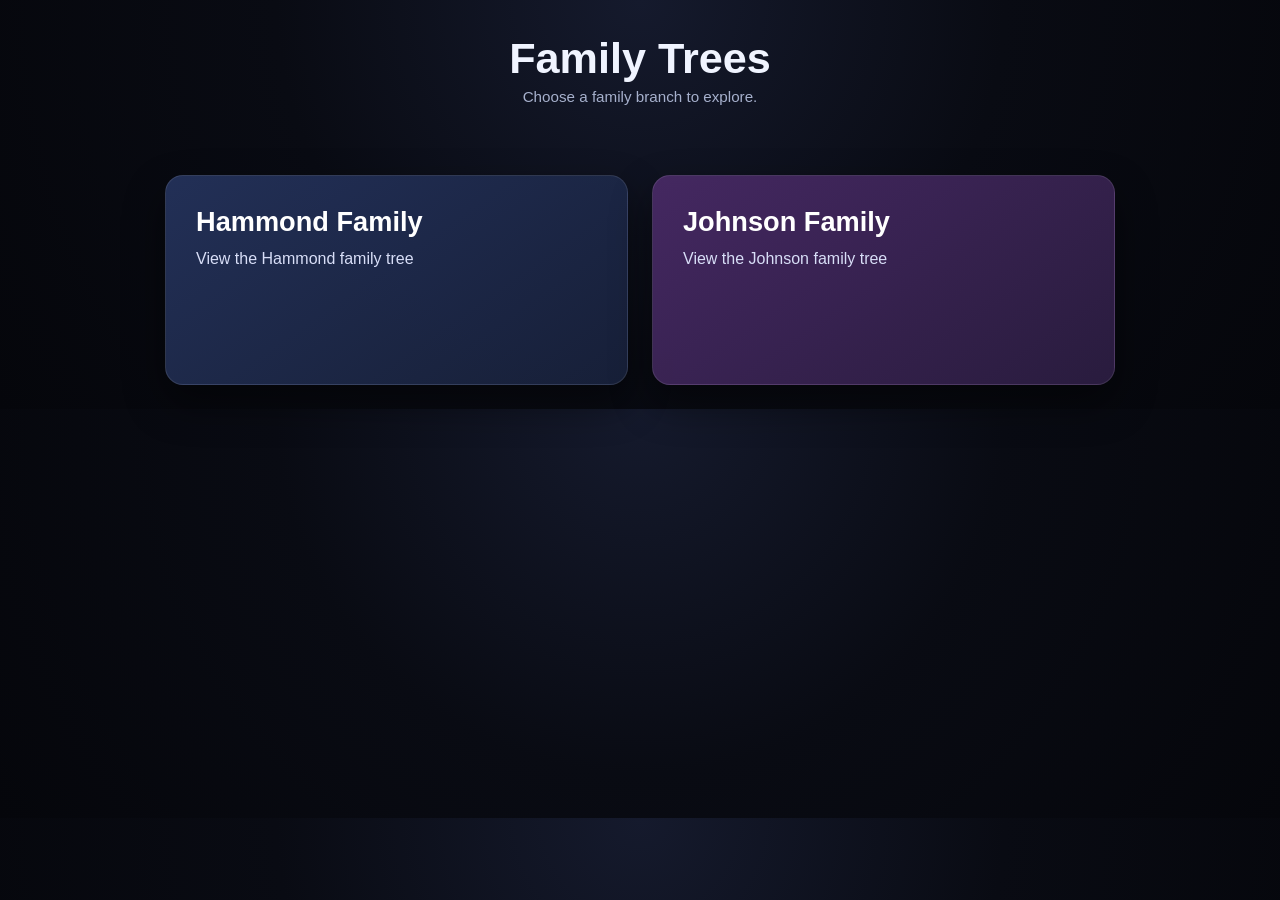
<file: index.html>
<!DOCTYPE html>
<html lang="en">
<head>
  <meta charset="utf-8" />
  <title>Family Trees</title>
  <link rel="stylesheet" href="style.css" />
  <meta name="viewport" content="width=device-width, initial-scale=1" />
</head>

<body>
  <header class="site-header">
    <h1>Family Trees</h1>
    <p class="subtitle">Choose a family branch to explore.</p>
  </header>

  <main class="family-picker">
    <a class="family-card hammond-card" href="families/hammond.html">
      <h2>Hammond Family</h2>
      <p>View the Hammond family tree</p>
    </a>

    <a class="family-card johnson-card" href="families/johnson.html">
      <h2>Johnson Family</h2>
      <p>View the Johnson family tree</p>
    </a>
  </main>
</body>
</html>
</file>
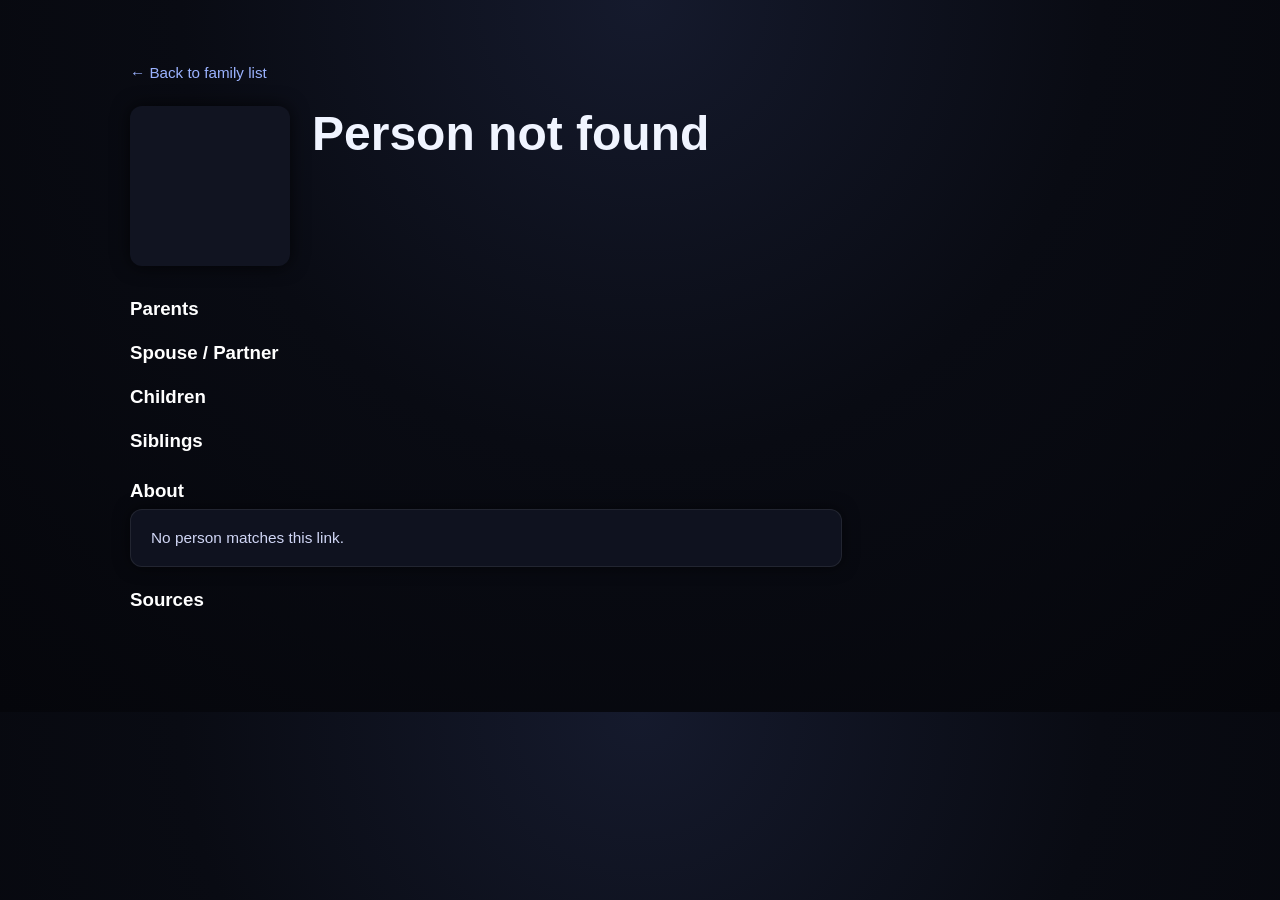
<file: people/index.html>
<!DOCTYPE html>
<html lang="en">
<head>
  <meta charset="utf-8" />
  <title>Person details</title>
  <link rel="stylesheet" href="../style.css" />
  <meta name="viewport" content="width=device-width, initial-scale=1" />
</head>

<body>
  <main class="person-page">
    <a href="../index.html" class="back-link">&larr; Back to family list</a>

    <section class="person-main">
      <div class="person-photo-wrapper">
        <img id="person-photo" alt="Person photo" />
      </div>

      <div class="person-main-text">
        <h1 id="person-name"></h1>
        <p id="person-dob"></p>
        <p id="person-dod"></p>
      </div>
    </section>

    <section class="person-section">
      <h3>Parents</h3>
      <ul id="person-parents"></ul>
    </section>

    <section class="person-section">
      <h3>Spouse / Partner</h3>
      <ul id="person-spouses"></ul>
    </section>

    <section class="person-section">
      <h3>Children</h3>
      <ul id="person-children"></ul>
    </section>

    <section class="person-section">
      <h3>Siblings</h3>
      <ul id="person-siblings"></ul>
    </section>

    <section class="person-section person-notes">
      <h3 id="about-header">About</h3>
      <div class="person-notes-card">
        <p id="person-notes"></p>
      </div>
    </section>

    <section class="person-section">
      <h3>Sources</h3>
      <ul id="person-sources"></ul>
    </section>
  </main>

  <script src="../data.js"></script>
  <script src="../people.js"></script>
</body>
</html>
</file>
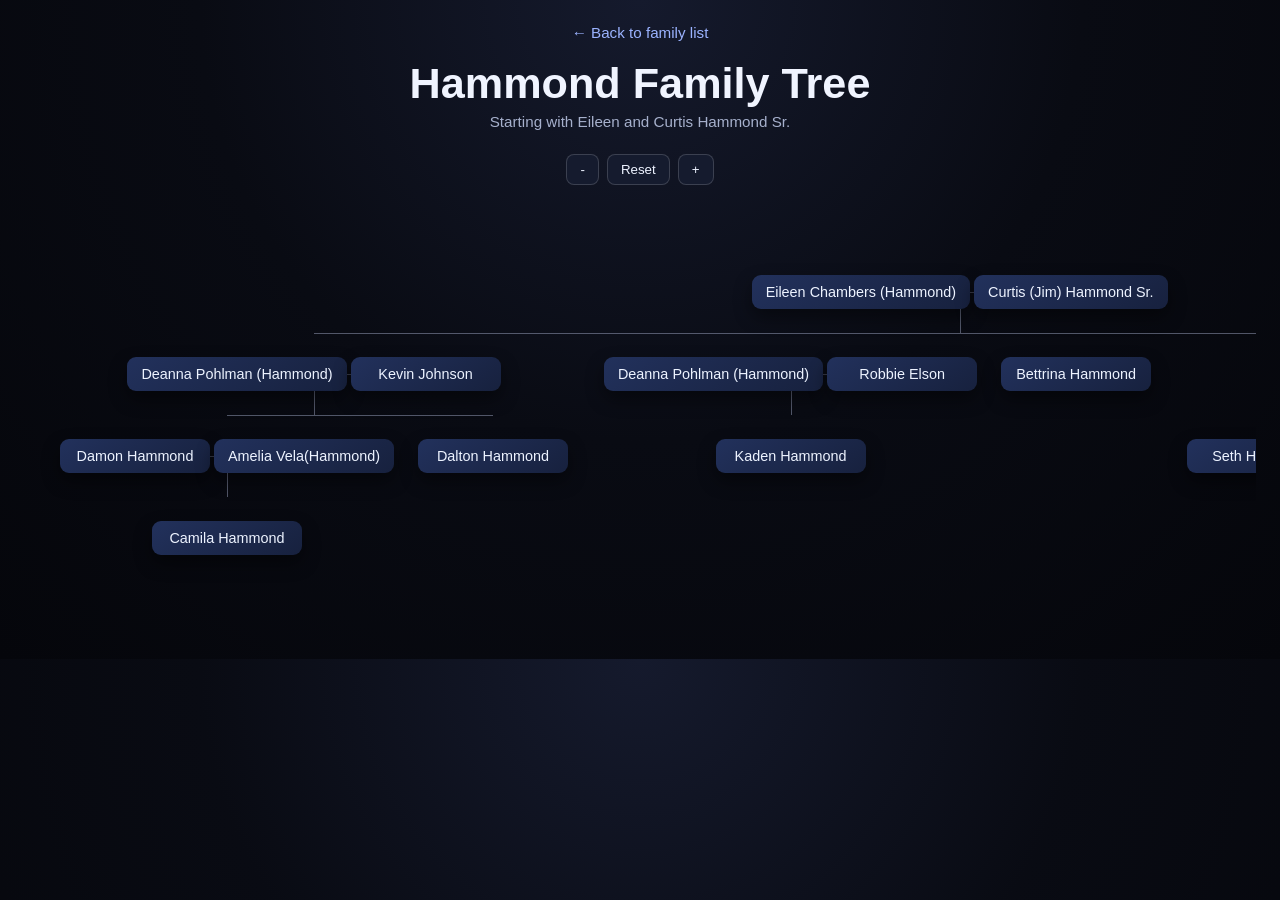
<file: families/hammond.html>
<!DOCTYPE html>
<html lang="en">
<head>
  <meta charset="utf-8" />
  <title>Hammond Family Tree</title>
  <link rel="stylesheet" href="../style.css" />
  <meta name="viewport" content="width=device-width, initial-scale=1" />
</head>

<body>
  <header class="site-header">
    <a href="../index.html" class="back-link center-back">&larr; Back to family list</a>
    <h1>Hammond Family Tree</h1>
    <p class="subtitle">Starting with Eileen and Curtis Hammond Sr.</p>
  </header>

  <main>
    <div class="tree-toolbar">
      <button id="zoom-out" type="button">-</button>
      <button id="zoom-reset" type="button">Reset</button>
      <button id="zoom-in" type="button">+</button>
    </div>

    <div class="tree-wrapper">
      <div class="tree" id="tree-canvas">
        <ul id="tree-root"></ul>
      </div>
    </div>
  </main>

  <script src="../data.js"></script>
  <script src="../tree.js"></script>
  <script>
    document.addEventListener("DOMContentLoaded", () => {
      renderFamilyTree({
        rootParents: ["eileen", "curtis"],
        containerId: "tree-root",
        theme: "hammond"
      });

      setupTreeZoom("tree-canvas");
    });
  </script>
</body>
</html>
</file>
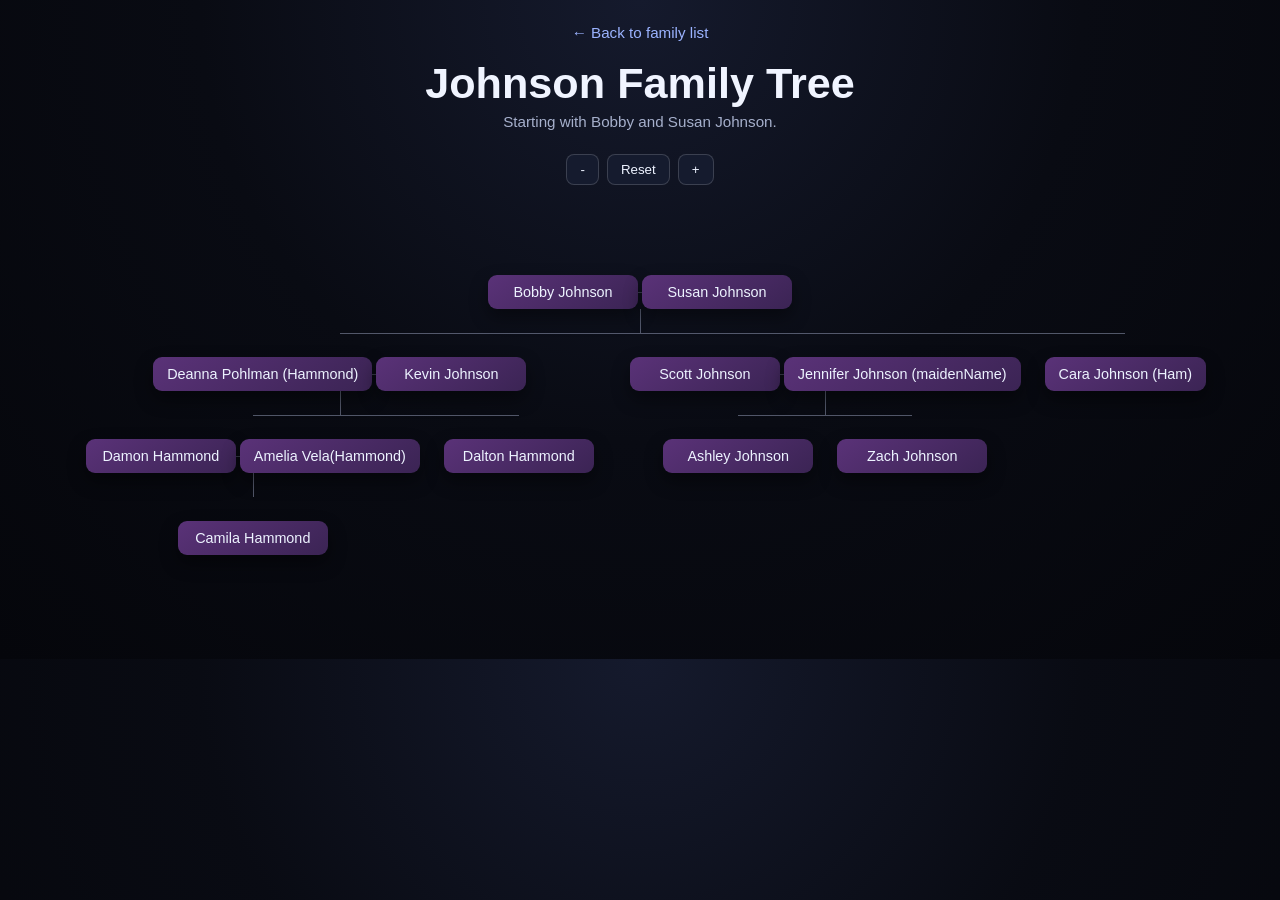
<file: families/johnson.html>
<!DOCTYPE html>
<html lang="en">
<head>
  <meta charset="utf-8" />
  <title>Johnson Family Tree</title>
  <link rel="stylesheet" href="../style.css" />
  <meta name="viewport" content="width=device-width, initial-scale=1" />
</head>

<body>
  <header class="site-header">
    <a href="../index.html" class="back-link center-back">&larr; Back to family list</a>
    <h1>Johnson Family Tree</h1>
    <p class="subtitle">Starting with Bobby and Susan Johnson.</p>
  </header>

  <main>
    <div class="tree-toolbar">
      <button id="zoom-out" type="button">-</button>
      <button id="zoom-reset" type="button">Reset</button>
      <button id="zoom-in" type="button">+</button>
    </div>

    <div class="tree-wrapper">
      <div class="tree" id="tree-canvas">
        <ul id="tree-root"></ul>
      </div>
    </div>
  </main>

  <script src="../data.js"></script>
  <script src="../tree.js"></script>
  <script>
    document.addEventListener("DOMContentLoaded", () => {
      renderFamilyTree({
        rootParents: ["bobby", "susan"],
        containerId: "tree-root",
        theme: "johnson"
      });

      setupTreeZoom("tree-canvas");
    });
  </script>
</body>
</html>
</file>
<file: style.css>
* {
  box-sizing: border-box;
}

body {
  margin: 0;
  padding: 24px;
  font-family: Arial, sans-serif;
  background:
    radial-gradient(circle at top, #151a2d 0, #090b13 48%, #05060b 100%);
  color: #f0f4ff;
  text-align: center;
}

.site-header {
  margin-bottom: 36px;
}

.site-header h1 {
  margin: 10px 0 5px;
  font-size: clamp(1.7rem, 4vw, 2.7rem);
}

.subtitle {
  margin: 0;
  color: #a6b0cc;
  font-size: 0.95rem;
}

.back-link {
  display: inline-block;
  color: #9bb3ff;
  text-decoration: none;
  font-size: 0.95rem;
}

.back-link:hover {
  text-decoration: underline;
}

.center-back {
  margin-bottom: 8px;
}

/* ===== Family picker ===== */

.family-picker {
  width: min(950px, 100%);
  margin: 70px auto 0;
  display: grid;
  grid-template-columns: repeat(2, minmax(240px, 1fr));
  gap: 24px;
}

.family-card {
  min-height: 210px;
  padding: 30px;
  border-radius: 18px;
  color: #ffffff;
  text-decoration: none;
  text-align: left;
  box-shadow: 0 18px 40px rgba(0, 0, 0, 0.45);
  transition:
    transform 0.18s ease,
    box-shadow 0.18s ease,
    border-color 0.18s ease;
  border: 1px solid rgba(255, 255, 255, 0.1);
}

.family-card:hover {
  transform: translateY(-6px);
  box-shadow: 0 28px 55px rgba(0, 0, 0, 0.55);
  border-color: rgba(255, 255, 255, 0.28);
}

.family-card h2 {
  margin: 0 0 12px;
  font-size: 1.7rem;
}

.family-card p {
  margin: 0;
  color: #d8def7;
}

.hammond-card {
  background:
    linear-gradient(145deg, rgba(36, 50, 91, 0.95), rgba(24, 33, 58, 0.95));
}

.johnson-card {
  background:
    linear-gradient(145deg, rgba(72, 42, 101, 0.95), rgba(43, 29, 65, 0.95));
}

/* ===== Tree toolbar ===== */

.tree-toolbar {
  margin: -12px auto 22px;
  display: flex;
  justify-content: center;
  gap: 8px;
}

.tree-toolbar button {
  border: 1px solid rgba(255, 255, 255, 0.16);
  background: #151b2e;
  color: #eef3ff;
  border-radius: 8px;
  padding: 7px 13px;
  cursor: pointer;
}

.tree-toolbar button:hover {
  background: #222b47;
}

/* ===== Family tree layout ===== */

.tree-wrapper {
  width: 100%;
  overflow: auto;
  padding: 20px 0 80px;
}

.tree {
  display: inline-block;
  min-width: max-content;
  transition: transform 0.15s ease;
}

.tree ul {
  padding-top: 24px;
  position: relative;
  padding-left: 0;
  list-style-type: none;
  margin: 0;
}

.tree li {
  display: inline-block;
  text-align: center;
  vertical-align: top;
  padding: 24px 12px 0;
  position: relative;
}

.tree li::before,
.tree li::after {
  content: "";
  position: absolute;
  top: 0;
  border-top: 1px solid rgba(170, 180, 210, 0.45);
  width: 50%;
  height: 24px;
}

.tree li::before {
  left: 0;
}

.tree li::after {
  right: 0;
}

.tree li:only-child::before,
.tree li:only-child::after {
  display: none;
}

.tree li:first-child::before,
.tree li:last-child::after {
  border: none;
}

.tree ul::before {
  content: "";
  position: absolute;
  top: 0;
  left: 50%;
  border-left: 1px solid rgba(170, 180, 210, 0.45);
  width: 0;
  height: 24px;
}

.tree > ul#tree-root::before {
  display: none;
}

.tree > ul#tree-root > li::before,
.tree > ul#tree-root > li::after {
  border: none;
}

.parent-pair {
  display: inline-flex;
  justify-content: center;
  align-items: center;
  gap: 4px;
  position: relative;
}

.parent-pair::before {
  content: "";
  position: absolute;
  left: 16px;
  right: 16px;
  top: 50%;
  border-top: 1px solid rgba(210, 220, 255, 0.25);
  z-index: 0;
}

.person-box {
  position: relative;
  z-index: 1;
  display: inline-flex;
  justify-content: center;
  align-items: center;
  min-width: 150px;
  min-height: 34px;
  padding: 8px 14px;
  border-radius: 9px;
  color: #edf3ff;
  text-decoration: none;
  font-size: 0.9rem;
  line-height: 1.15;
  white-space: nowrap;
  box-shadow: 0 8px 18px rgba(0, 0, 0, 0.42);
  transition:
    transform 0.12s ease,
    filter 0.12s ease,
    box-shadow 0.12s ease;
}

.person-box:hover {
  transform: translateY(-2px) scale(1.035);
  filter: brightness(1.14);
  box-shadow: 0 12px 24px rgba(0, 0, 0, 0.52);
}

.person-box.hammond {
  background: linear-gradient(145deg, #22315c, #17213e);
}

.person-box.johnson {
  background: linear-gradient(145deg, #5a3278, #3b2454);
}

.person-box.default {
  background: linear-gradient(145deg, #273252, #192133);
}

.person-box-name {
  overflow: hidden;
  text-overflow: ellipsis;
}

/* ===== Person detail page ===== */

.person-page {
  max-width: 1100px;
  margin: 30px auto 60px;
  padding: 10px 40px;
  text-align: left;
}

.person-main {
  display: flex;
  align-items: flex-start;
  gap: 22px;
  margin: 24px 0 32px;
}

.person-photo-wrapper {
  width: 160px;
  height: 160px;
  border-radius: 12px;
  overflow: hidden;
  background-color: #111421;
  box-shadow: 0 0 18px rgba(0, 0, 0, 0.7);
  flex-shrink: 0;
}

#person-photo {
  display: block;
  width: 100%;
  height: 100%;
  object-fit: cover;
}

.person-main-text h1 {
  margin: 0 0 10px;
  font-size: clamp(2rem, 5vw, 3rem);
}

.person-main-text p {
  margin: 3px 0;
  font-size: 0.98rem;
  color: #d8def7;
}

.person-section {
  margin-top: 22px;
}

.person-section h3 {
  margin-bottom: 7px;
  color: #ffffff;
}

.person-section ul {
  list-style: disc;
  padding-left: 22px;
  margin: 4px 0 0;
}

.person-section li {
  margin: 3px 0;
  color: #d7ddf3;
}

.person-link-inline,
.person-section a {
  color: #9bb3ff;
  text-decoration: none;
}

.person-link-inline:hover,
.person-section a:hover {
  text-decoration: underline;
}

.person-notes {
  margin-top: 28px;
}

.person-notes-card {
  background-color: rgba(17, 20, 33, 0.92);
  border: 1px solid rgba(255, 255, 255, 0.08);
  border-radius: 12px;
  padding: 16px 20px;
  max-width: 80ch;
  line-height: 1.55;
  color: #d0d6f5;
  box-shadow: 0 0 16px rgba(0, 0, 0, 0.55);
}

#person-notes {
  margin: 0;
  white-space: pre-line;
  font-size: 0.96rem;
}

/* ===== Mobile ===== */

@media (max-width: 768px) {
  body {
    padding: 14px;
  }

  .family-picker {
    grid-template-columns: 1fr;
    margin-top: 36px;
  }

  .family-card {
    min-height: 160px;
  }

  .tree-wrapper {
    padding-bottom: 180px;
  }

  .person-box {
    min-width: 120px;
    font-size: 0.78rem;
    padding: 7px 10px;
  }

  .tree li {
    padding-left: 7px;
    padding-right: 7px;
  }

  .person-page {
    padding: 8px 10px;
  }

  .person-main {
    flex-direction: column;
  }

  .person-photo-wrapper {
    width: 140px;
    height: 140px;
  }
}
</file>
